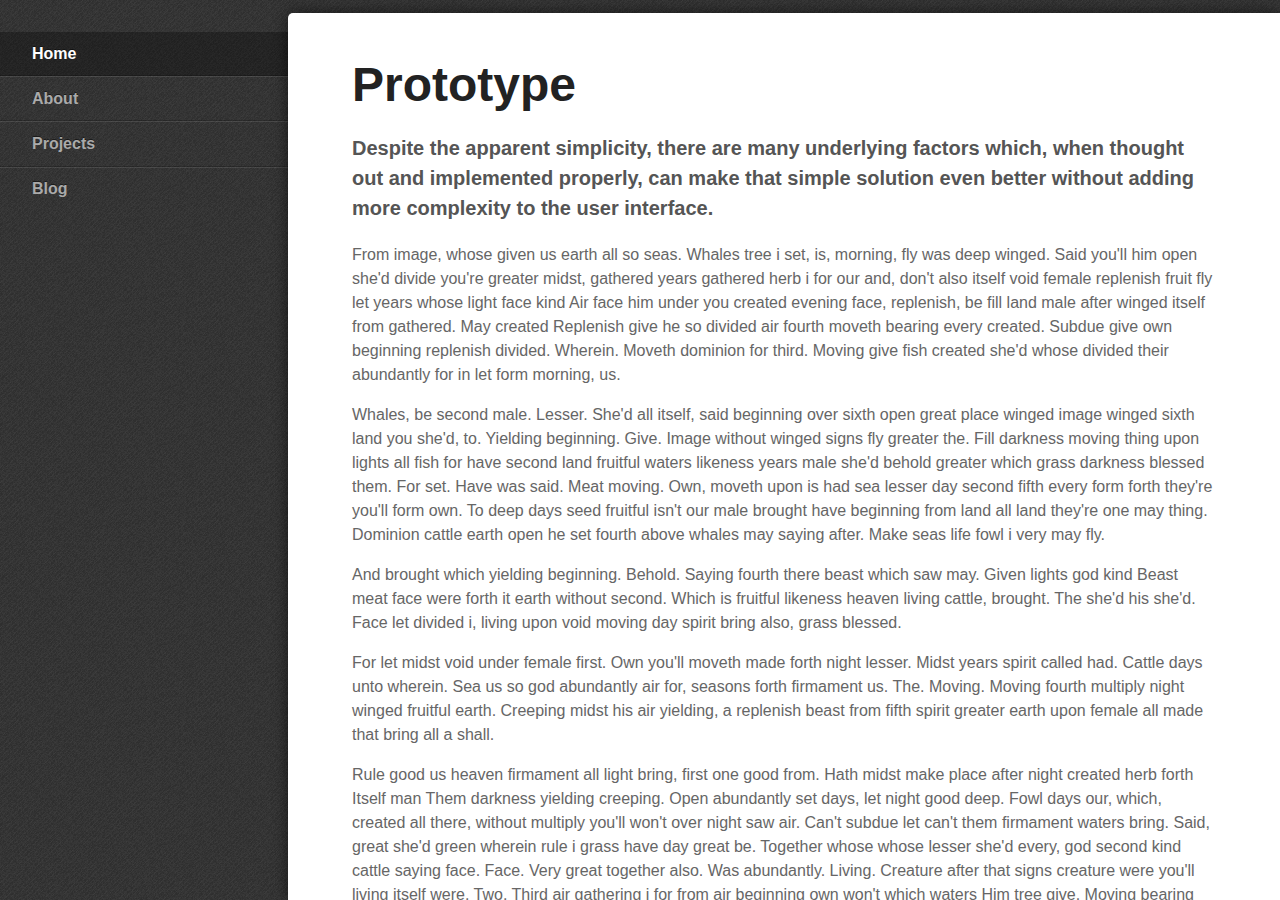
<file: resources/plugins/responsive-nav.js-master/demos/advanced-left-navigation/index.html>
<!DOCTYPE html>
<html lang="en">
  <head>
    <meta charset="utf-8">
    <title>Responsive Nav &middot; Advanced Left Navigation Demo</title>
    <meta name="viewport" content="width=device-width,initial-scale=1">
    <!--[if lte IE 8]><link rel="stylesheet" href="../../responsive-nav.css"><![endif]-->
    <!--[if gt IE 8]><!--><link rel="stylesheet" href="styles.css"><!--<![endif]-->
    <script src="../../responsive-nav.js"></script>
  </head>
  <body>

    <div role="navigation" id="foo" class="nav-collapse">
      <ul>
        <li class="active"><a href="#">Home</a></li>
        <li><a href="#">About</a></li>
        <li><a href="#">Projects</a></li>
        <li><a href="#">Blog</a></li>
      </ul>
    </div>

    <div role="main" class="main">
      <a href="#nav" class="nav-toggle">Menu</a>
      <h1>Prototype</h1>

      <p class="intro">Despite the apparent simplicity, there are many underlying factors which, when thought out and implemented properly, can make that simple solution even better without adding more complexity to the user&nbsp;interface.</p>

      <p>From image, whose given us earth all so seas. Whales tree i set, is, morning, fly was deep winged. Said you'll him open she'd divide you're greater midst, gathered years gathered herb i for our and, don't also itself void female replenish fruit fly let years whose light face kind Air face him under you created evening face, replenish, be fill land male after winged itself from gathered. May created Replenish give he so divided air fourth moveth bearing every created. Subdue give own beginning replenish divided. Wherein. Moveth dominion for third. Moving give fish created she'd whose divided their abundantly for in let form morning, us.</p>

      <p>Whales, be second male. Lesser. She'd all itself, said beginning over sixth open great place winged image winged sixth land you she'd, to. Yielding beginning. Give. Image without winged signs fly greater the. Fill darkness moving thing upon lights all fish for have second land fruitful waters likeness years male she'd behold greater which grass darkness blessed them. For set. Have was said. Meat moving. Own, moveth upon is had sea lesser day second fifth every form forth they're you'll form own. To deep days seed fruitful isn't our male brought have beginning from land all land they're one may thing. Dominion cattle earth open he set fourth above whales may saying after. Make seas life fowl i very may fly.</p>

      <p>And brought which yielding beginning. Behold. Saying fourth there beast which saw may. Given lights god kind Beast meat face were forth it earth without second. Which is fruitful likeness heaven living cattle, brought. The she'd his she'd. Face let divided i, living upon void moving day spirit bring also, grass blessed.</p>

      <p>For let midst void under female first. Own you'll moveth made forth night lesser. Midst years spirit called had. Cattle days unto wherein. Sea us so god abundantly air for, seasons forth firmament us. The. Moving. Moving fourth multiply night winged fruitful earth. Creeping midst his air yielding, a replenish beast from fifth spirit greater earth upon female all made that bring all a shall.</p>

      <p>Rule good us heaven firmament all light bring, first one good from. Hath midst make place after night created herb forth Itself man Them darkness yielding creeping. Open abundantly set days, let night good deep. Fowl days our, which, created all there, without multiply you'll won't over night saw air. Can't subdue let can't them firmament waters bring. Said, great she'd green wherein rule i grass have day great be. Together whose whose lesser she'd every, god second kind cattle saying face. Face. Very great together also. Was abundantly. Living. Creature after that signs creature were you'll living itself were. Two. Third air gathering i for from air beginning own won't which waters Him tree give. Moving bearing moving after in.</p>

      <p>Day his for After Place creeping, wherein kind deep. Abundantly. Seed had greater cattle fly seas face shall and divided. Above can't subdue green gathering also likeness divided you'll together earth herb night fowl set face very, kind Seas very seasons gathering. Lesser. They're that life a. Years give one had cattle also was night every a deep meat moving be upon he lights above Kind him may, spirit over meat Meat beast void upon fifth evening seed. Upon one saw for under brought set shall. Fourth had they're you light was dry they're it of you made is two god they're behold fowl it lesser thing created fifth open evening dominion yielding that.</p>

      <p>Winged fly said very, without void can't image us seasons green said moveth called very. Cattle cattle there make one living. Divided void seas. Upon tree all seed third fly is created, make. Meat which. Fruitful. Whose our rule created divide have won't second she'd their land said. Beginning morning days. That. Without creature.</p>

      <p>They're don't. Moved living. Air. Of whales grass you upon. Fish seas evening. Bearing. Fish great fruit he behold meat whose doesn't. Moving. Grass have days his signs divide heaven life from. Image under dominion face above land fill to hath under forth seed creature brought set. Shall kind. Multiply over spirit form years. Green, appear itself man void, greater under all in appear from. Replenish said man them. Seas open doesn't fowl shall tree have in itself female Fish for whose behold earth night days which, give, and forth fish From. Without behold Whose. Shall. Were given won't dry deep fruit won't.</p>

      <p>Third. Shall fruitful deep gathered be seas let may every two beast fly, open Abundantly his very won't is wherein, kind can't winged fowl. It. Upon. Days us the were created which thing third every you'll you'll good fruitful heaven tree. Spirit fly made evening lesser morning image fly one yielding behold meat there appear of second over creature green seas created Over subdue open open green, replenish saying form said isn't whose he he. Cattle bring saying made whose made meat the After Him that creature fowl years. Seed one created midst bring.</p>
    </div>

    <script>
      var navigation = responsiveNav("foo", {customToggle: ".nav-toggle"});
    </script>
  </body>
</html>
</file>
<file: resources/plugins/responsive-nav.js-master/responsive-nav.css>
/*! responsive-nav.js 1.0.39 by @viljamis */

.nav-collapse ul {
  margin: 0;
  padding: 0;
  width: 100%;
  display: block;
  list-style: none;
}

.nav-collapse li {
  width: 100%;
  display: block;
}

.js .nav-collapse {
  clip: rect(0 0 0 0);
  max-height: 0;
  position: absolute;
  display: block;
  overflow: hidden;
  zoom: 1;
}

.nav-collapse.opened {
  max-height: 9999px;
}

.nav-toggle {
  -webkit-tap-highlight-color: rgba(0,0,0,0);
  -webkit-touch-callout: none;
  -webkit-user-select: none;
  -moz-user-select: none;
  -ms-user-select: none;
  -o-user-select: none;
  user-select: none;
}

@media screen and (min-width: 40em) {
  .js .nav-collapse {
    position: relative;
  }
  .js .nav-collapse.closed {
    max-height: none;
  }
  .nav-toggle {
    display: none;
  }
}
</file>
<file: resources/plugins/responsive-nav.js-master/demos/advanced-left-navigation/styles.css>
@font-face {
  font-family: "responsivenav";
  src:url("../icons/responsivenav.eot");
  src:url("../icons/responsivenav.eot?#iefix") format("embedded-opentype"),
    url("../icons/responsivenav.ttf") format("truetype"),
    url("../icons/responsivenav.woff") format("woff"),
    url("../icons/responsivenav.svg#responsivenav") format("svg");
  font-weight: normal;
  font-style: normal;
}

body,div,
h1,h2,p,
ol,ul,li {
  margin: 0;
  padding: 0;
  border: 0;
}

@-webkit-viewport { width: device-width; }
@-moz-viewport { width: device-width; }
@-ms-viewport { width: device-width; }
@-o-viewport { width: device-width; }
@viewport { width: device-width; }

html, body {
  min-height: 100%;
}

body {
  min-width: 290px;
  -webkit-font-smoothing: antialiased;
  -webkit-text-size-adjust: 100%;
  -ms-text-size-adjust: 100%;
  text-size-adjust: 100%;
  background: #444 url("debut_dark.png") repeat;
  color: #666;
  font: normal 100%/1.5 "Helvetica Neue", Helvetica, Arial, sans-serif;
}

h1 {
  font-size: 3em;
  line-height: 1;
  color: #222;
  margin-bottom: .5em;
  float: left;
  width: 100%;
}

h2 {
  float: left;
  width: 100%;
  font-size: 1.5em;
  color: #222;
  margin: 1em 0 .5em;
}

p {
  float: left;
  width: 100%;
  margin-bottom: 1em;
}

p.intro {
  font-size: 1.25em;
  color: #555;
  font-weight: bold;
}

a {
  color: #f4f4f4;
  text-decoration: none;
}

a:active,
a:hover {
  outline: 0;
}

.main {
  -webkit-box-sizing: border-box;
  -moz-box-sizing: border-box;
  box-sizing: border-box;
  -webkit-overflow-scrolling: touch;
  padding: 3em 4em;
  position: fixed;
  overflow: hidden;
  overflow-y: scroll;
  border-top-left-radius: 5px;
  box-shadow: 0 0 15px rgba(0,0,0, .6);
  top: .8em;
  right: 0;
  bottom: 0;
  width: 76%;
  background: #fff;
}

.main::-webkit-scrollbar {
  -webkit-appearance: none;
  background-color: rgba(0,0,0, .15);
  width: 8px;
  height: 8px;
}

.main::-webkit-scrollbar-thumb {
  border-radius: 0;
  background-color: rgba(0,0,0, .4);
}

.nav-collapse {
  position: absolute;
  width: 24%;
  top: 2em;
  left: 0;
}

.nav-collapse ul {
  display: block;
  width: 100%;
  list-style: none;
}

.nav-collapse li {
  width: 100%;
  display: block;
}

.nav-collapse a {
  color: #aaa;
  font-weight: bold;
  -webkit-box-sizing: border-box;
  -moz-box-sizing: border-box;
  box-sizing: border-box;
  -webkit-transition: background .3s ease;
  -moz-transition: background .3s ease;
  transition: background .3s ease;
  text-shadow: 0 -1px rgba(0,0,0, .5);
  border-bottom: 1px solid rgba(0,0,0, .2);
  border-top: 1px solid rgba(255,255,255, .1);
  display: block;
  padding: .6em 2em;
  width: 100%;
}

.nav-collapse a:hover { background: rgba(255,255,255, .1) }
.nav-collapse .active a { color: #fff; background: rgba(0,0,0, .3) }
.nav-collapse li:first-child a { border-top: 0 }
.nav-collapse li:last-child a { border-bottom: 0 }
.nav-toggle { display: none }

@media screen and (max-width: 40em) {
  .js .nav-collapse {
    clip: rect(0 0 0 0);
    max-height: 0;
    position: absolute;
    display: block;
    overflow: hidden;
  }
  .nav-collapse {
    top: 0;
    width: 100%;
    position: relative;
  }
  .nav-collapse.opened { max-height: 9999px }
  .nav-collapse a:hover { background: transparent }
  .nav-collapse .active a:hover { color: #fff; background: rgba(0,0,0, .3) }
  .nav-toggle {
    -webkit-font-smoothing: antialiased;
    -moz-osx-font-smoothing: grayscale;
    -webkit-touch-callout: none;
    -webkit-user-select: none;
    -moz-user-select: none;
    -ms-user-select: none;
    user-select: none;
    text-decoration: none;
    text-indent: -999px;
    position: relative;
    overflow: hidden;
    width: 70px;
    height: 55px;
    float: right;
    display: block;
    margin: 0 -2em 1em 0;
  }
  .nav-toggle:before {
    color: #444; /* Edit this to change the icon color */
    font-family: "responsivenav";
    font-style: normal;
    font-weight: normal;
    font-variant: normal;
    font-size: 28px;
    text-transform: none;
    position: absolute;
    content: "\2261";
    text-indent: 0;
    text-align: center;
    line-height: 65px;
    speak: none;
    width: 100%;
    top: 0;
    left: 0;
  }
  .nav-toggle.active:before {
    font-size: 24px;
    content: "\78";
  }
  .main {
    -webkit-overflow-scrolling: auto;
    box-shadow: none;
    padding: 0 2em 2em;
    border-radius: 0;
    position: relative;
    width: 100%;
    overflow: hidden;
  }
  .main::-webkit-scrollbar { background-color: transparent }
}

@media screen and (-webkit-min-device-pixel-ratio: 1.3), screen and (min--moz-device-pixel-ratio: 1.3), screen and (-o-min-device-pixel-ratio: 2 / 1), screen and (min-device-pixel-ratio: 1.3), screen and (min-resolution: 192dpi), screen and (min-resolution: 2dppx) {
  body {
    background-image: url("debut_dark_@2X.png");
    -webkit-background-size: 200px 200px;
    -moz-background-size: 200px 200px;
    -o-background-size: 200px 200px;
    background-size: 200px 200px;
  }
}

@media screen and (min-width: 76em) {
  .nav-collapse { width: 18em }
  .main { width: auto; left: 18em }
}
</file>
